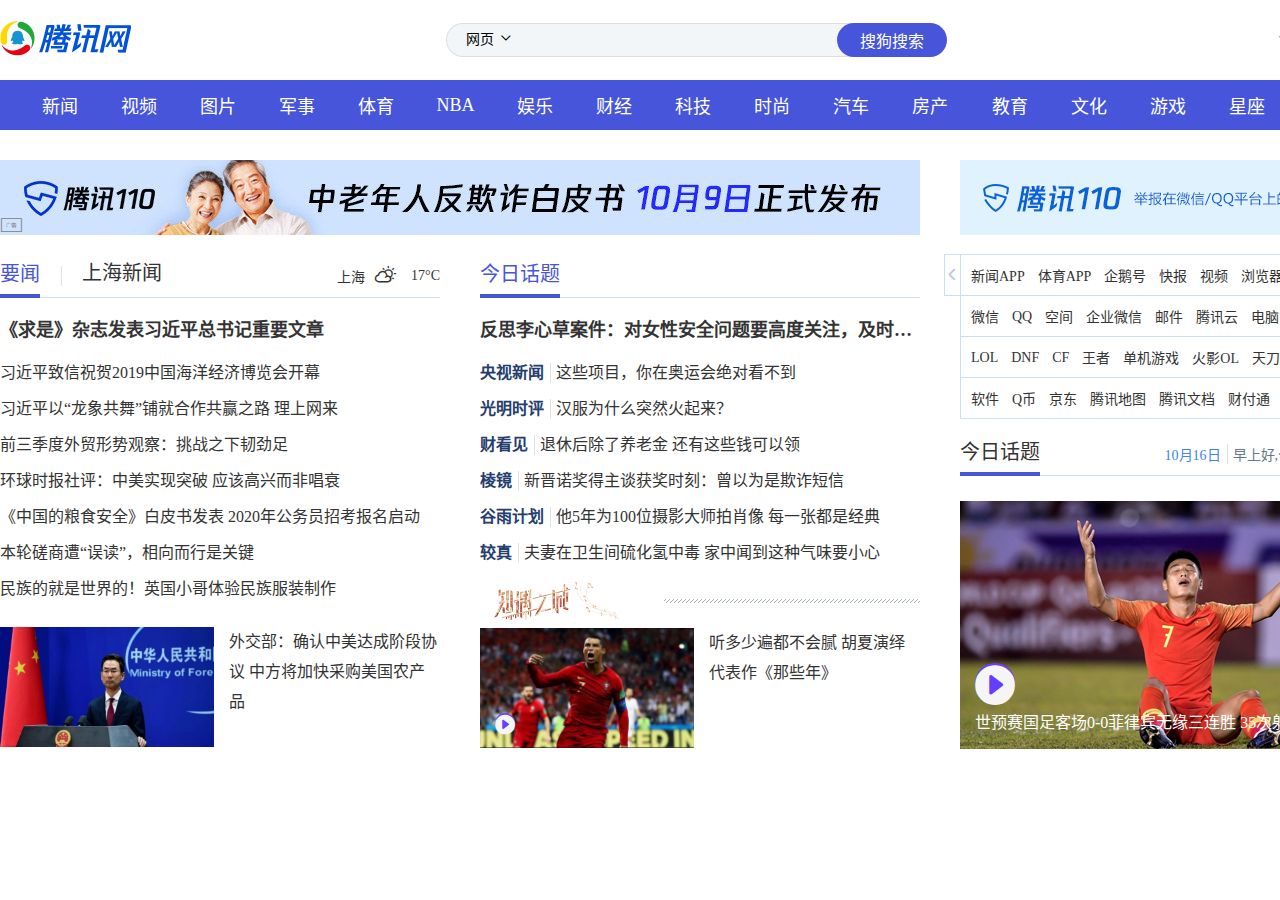
<file: index.html>
<!DOCTYPE html>
<html lang="zh-CN">
<head>
    <meta charset="UTF-8">
    <meta name="viewport" content="width=device-width, initial-scale=1.0">
    <meta http-equiv="X-UA-Compatible" content="ie=edge">
    <title>腾讯首页</title>
    <link rel="stylesheet" href="./style.css">
    <link rel="stylesheet" href="./icon/iconfont.css">
    <link rel="icon" href="./img/icon.jpg">
</head>
<body>
    <div class="top">
        <div class="center">
            <div class="left">
                <img src="./img/qq_logo_2x.png" alt="">
            </div>
            <div class="mid">
                <form class="form" action="">
                    <div class="search">
                        <span class="type">
                            <span>网页</span>
                            <i class="iconfont">&#xe601;</i>
                        </span>
                        <input type="text" class="text">
                        <button class="submit">搜狗搜索</button>
                    </div>
                </form>
            </div>
            <div class="right">
                <div class="login"><a href="">
                    登录
                </a></div>
                <div class="mail">
                    <a href="" class="goMail">
                        <i class="iconfont">&#xebca;</i>
                    </a>
                </div>
                <div class="zone">
                    <a href="" class="goZone">
                        <i class="iconfont">&#xe602;</i>
                    </a>
                </div>
            </div>
        </div>
    </div>

    <div class="nav">
        <div class="center">
            <ul class="list">
                <li class="nav_item"><a href="">新闻</a></li>
                <li class="nav_item"><a href="">视频</a></li>
                <li class="nav_item"><a href="">图片</a></li>
                <li class="nav_item"><a href="">军事</a></li>
                <li class="nav_item"><a href="">体育</a></li>
                <li class="nav_item"><a href="">NBA</a></li>
                <li class="nav_item"><a href="">娱乐</a></li>
                <li class="nav_item"><a href="">财经</a></li>
                <li class="nav_item"><a href="">科技</a></li>
                <li class="nav_item"><a href="">时尚</a></li>
                <li class="nav_item"><a href="">汽车</a></li>
                <li class="nav_item"><a href="">房产</a></li>
                <li class="nav_item"><a href="">教育</a></li>
                <li class="nav_item"><a href="">文化</a></li>
                <li class="nav_item"><a href="">游戏</a></li>
                <li class="nav_item"><a href="">星座</a></li>
                <li class="nav_item"><a href="">更多<i class="iconfont">&#xe601;</i></a></li>
            </ul>
        </div>
    </div>

    <div class="wrap_ad">
        <div class="center">
            <div class="left">
                <span class="iconfont">&#xe639;</span>
                <a href="https://110.qq.com/"><img src="./img/left.jpg" alt=""></a>
            </div>
            <div class="right">
                <div class="picture">
                    <a href="">
                        <img src="./img/rightOne.png" alt="">
                     </a>
                     <div class="dotOne dot"></div>
                </div>
                <div class="picture active">
                    <a href="">
                        <img src="./img/rightTwo.png" alt="">
                    </a>
                    <div class="dotTwo dot"></div>                
                </div>
                <div class="picture ">
                    <a href="">
                        <img src="./img/rightTree.png" alt="">  
                    </a>
                    <div class="dotThree dot"></div>
                </div>
            </div>
        </div>
    </div>

    <div class="wrap_contain">
        <div class="center">
            <div class="left">
                <div class="title">
                    <div class="nav">
                        <div class="nav1 active"><a>要闻</a></div>
                        <span class="I"></span>
                        <div class="nav2"><a>上海新闻</a></div>
                    </div>
                    <div class="weather">
                        <span class="add">上海</span>
                        <i class="iconfont">&#xe6e6;</i>
                        <span class="tem">17°C</span>
                    </div>
                </div>
                <div class="main">
                    <ul class="list">
                        <li class="news newsOne"><a href="">《求是》杂志发表习近平总书记重要文章</a></li>
                        <li class="news"><a href="">习近平致信祝贺2019中国海洋经济博览会开幕</a></li>
                        <li class="news"><a href="">习近平以“龙象共舞”铺就合作共赢之路 理上网来</a></li>
                        <li class="news"><a href="">前三季度外贸形势观察：挑战之下韧劲足</a></li>
                        <li class="news"><a href="">环球时报社评：中美实现突破 应该高兴而非唱衰</a></li>
                        <li class="news"><a href="">《中国的粮食安全》白皮书发表 2020年公务员招考报名启动</a></li>
                        <li class="news"><a href="">本轮磋商遭“误读”，相向而行是关键</a></li>
                        <li class="news"><a href="">民族的就是世界的！英国小哥体验民族服装制作</a></li>
                        <li class="newsHasImg"><a href=""><img src="./img/0.webp" alt=""></a><a class="text" href="">外交部：确认中美达成阶段协议 中方将加快采购美国农产品</a></li>
                    </ul>
                </div>
            </div>
            <div class="mid">
                <div class="title">
                    <div class="nav">
                        <div class="nav1 active"><a>今日话题</a></div>
                    </div>
                </div>
                <div class="main">
                    <div class="list">
                        <ul>
                        <li class="news newsOne"><a href="">反思李心草案件：对女性安全问题要高度关注，及时回应</a></li>
                        <li class="news"><a class="colunm" href="">央视新闻</a><div class="I"></div><a href=""> 这些项目，你在奥运会绝对看不到</a></li>
                        <li class="news"><a class="colunm" href="">光明时评</a><div class="I"></div><a href=""> 汉服为什么突然火起来？</a></li>
                        <li class="news"><a class="colunm" href="">财看见</a><div class="I"></div><a href=""> 退休后除了养老金 还有这些钱可以领</a></li>
                        <li class="news"><a class="colunm" href="">棱镜</a><div class="I"></div><a href=""> 新晋诺奖得主谈获奖时刻：曾以为是欺诈短信</a></li>
                        <li class="news"><a class="colunm" href="">谷雨计划</a><div class="I"></div><a href=""> 他5年为100位摄影大师拍肖像 每一张都是经典</a></li>
                        <li class="news"><a class="colunm" href="">较真</a><div class="I"></div><a href=""> 夫妻在卫生间硫化氢中毒 家中闻到这种气味要小心</a></li>
                        </ul>
                    </div>
                    <div class="foot">
                        <div class="division">
                            <a href=""><img src="./img/分割图.png" alt=""></a>
                        </div>
                        <div class="list"></div>
                            <ul>
                            <li class="newsHasImg">
                                <div class="demo"> <i class="iconfont">&#xe608;</i></div>
                                <a href=""><img width="214px" src="./img/ninja157109948067854.jpg" alt=""></a><a class="text" href="">听多少遍都不会腻 胡夏演绎代表作《那些年》</a></li>
                            </ul>
                        </div>
                    </div>
                </div>
            <div class="right">
                <div class="navBox">
                    <ul>
                        <li>
                            <div class="open">
                                <i class="iconfont">&#xe735;</i>
                            </div>
                            <ul class="navList">
                                <li><a href="">新闻APP</a></li>
                                <li><a href="">体育APP</a></li>
                                <li><a href="">企鹅号</a></li>
                                <li><a href="">快报</a></li>
                                <li><a href="">视频</a></li>
                                <li><a href="">浏览器</a></li>
                                <li><a href="">微视</a></li>
                            </ul>
                            <i class="iconfont">&#xe697;</i>
                        </li>
                        <li>
                            <ul class="navList">
                                <li><a href="">微信</a></li>
                                <li><a href="">QQ</a></li>
                                <li><a href="">空间</a></li>
                                <li><a href="">企业微信</a></li>
                                <li><a href="">邮件</a></li>
                                <li><a href="">腾讯云</a></li>
                                <li><a href="">电脑管家</a></li>
                                <li><a href="">会员</a></li>
                            </ul>
                            <i class="iconfont">&#xe600;</i>
                        </li>
                        <li>
                            <ul class="navList">
                                <li><a href="">LOL</a></li>
                                <li><a href="">DNF</a></li>
                                <li><a href="">CF</a></li>
                                <li><a href="">王者</a></li>
                                <li><a href="">单机游戏</a></li>
                                <li><a href="">火影OL</a></li>
                                <li><a href="">天刀</a></li>
                                <li><a href="">爱玩</a></li>
                                <li><a href="">逆战</a></li>
                            </ul>
                            <i class="iconfont">&#xe618;</i>
                        </li>
                        <li>
                            <ul class="navList">
                                <li><a href="">软件</a></li>
                                <li><a href="">Q币</a></li>
                                <li><a href="">京东</a></li>
                                <li><a href="">腾讯地图</a></li>
                                <li><a href="">腾讯文档</a></li>
                                <li><a href="">财付通</a></li>
                                <li><div class="otherDiv"><a class="other" href="">全部</a></div></li>
                            </ul>
                            <i class="iconfont">&#xe73a;</i>
                        </li>    
                    </ul>
                </div>
                <div>
                    <div class="title">
                        <div class="nav">
                            <div class="nav1 active"><a>今日话题</a></div>
                        </div>
                        <div class="desc">
                            <a class="date" href="">10月16日</a>
                            <div class="I"></div> 
                            <a class="go" href=""><span>早上好,今天有28场比赛</span><i class="iconfont">&#xe638;</i></a>
                            
                        </div>

                    </div>

                    <div class="mainImg">
                        <div class="demo"> <i class="iconfont">&#xe608;</i></div>
                        <a href=""><img src="./img/last.jpg" alt=""></a>
                        <div>世预赛国足客场0-0菲律宾无缘三连胜 35次射门难进球</div>
                    </div>
                        
                </div>
            </div>
        </div>
    </div>

    

</body>
</html>
</file>
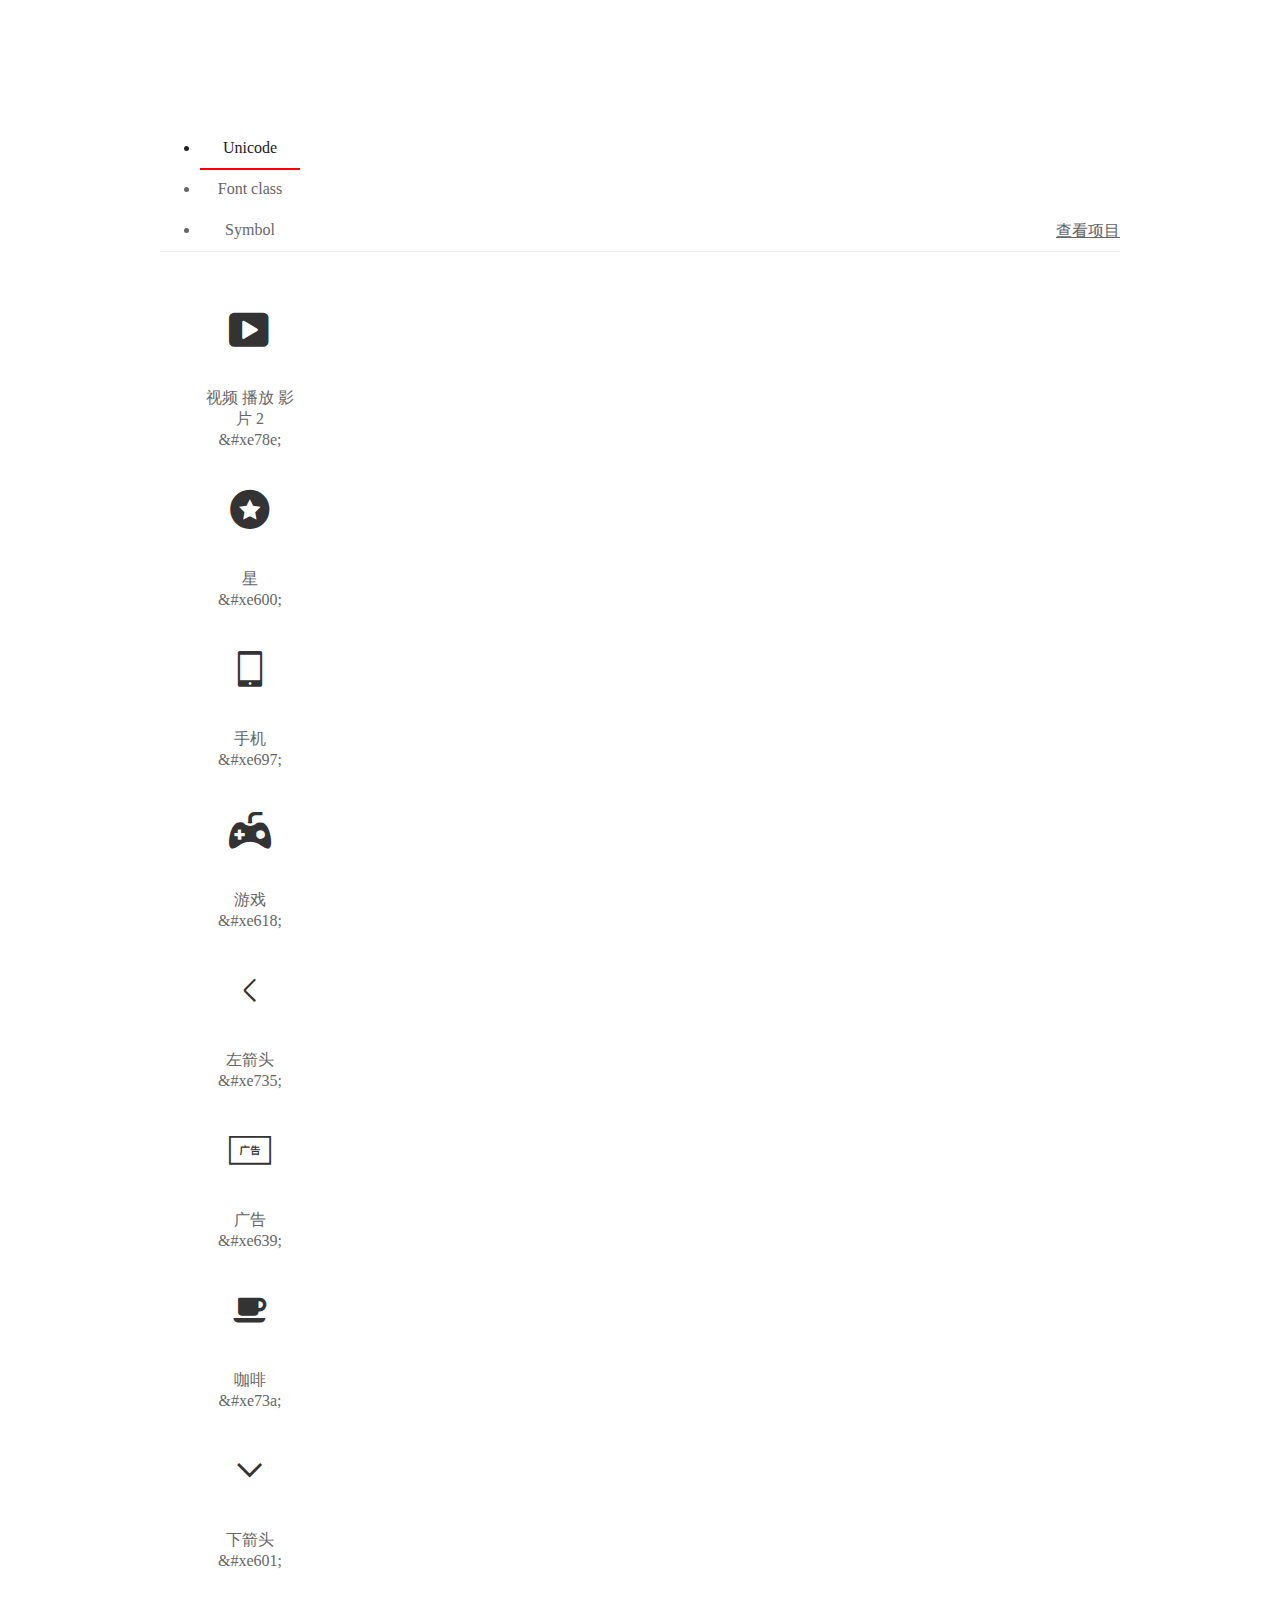
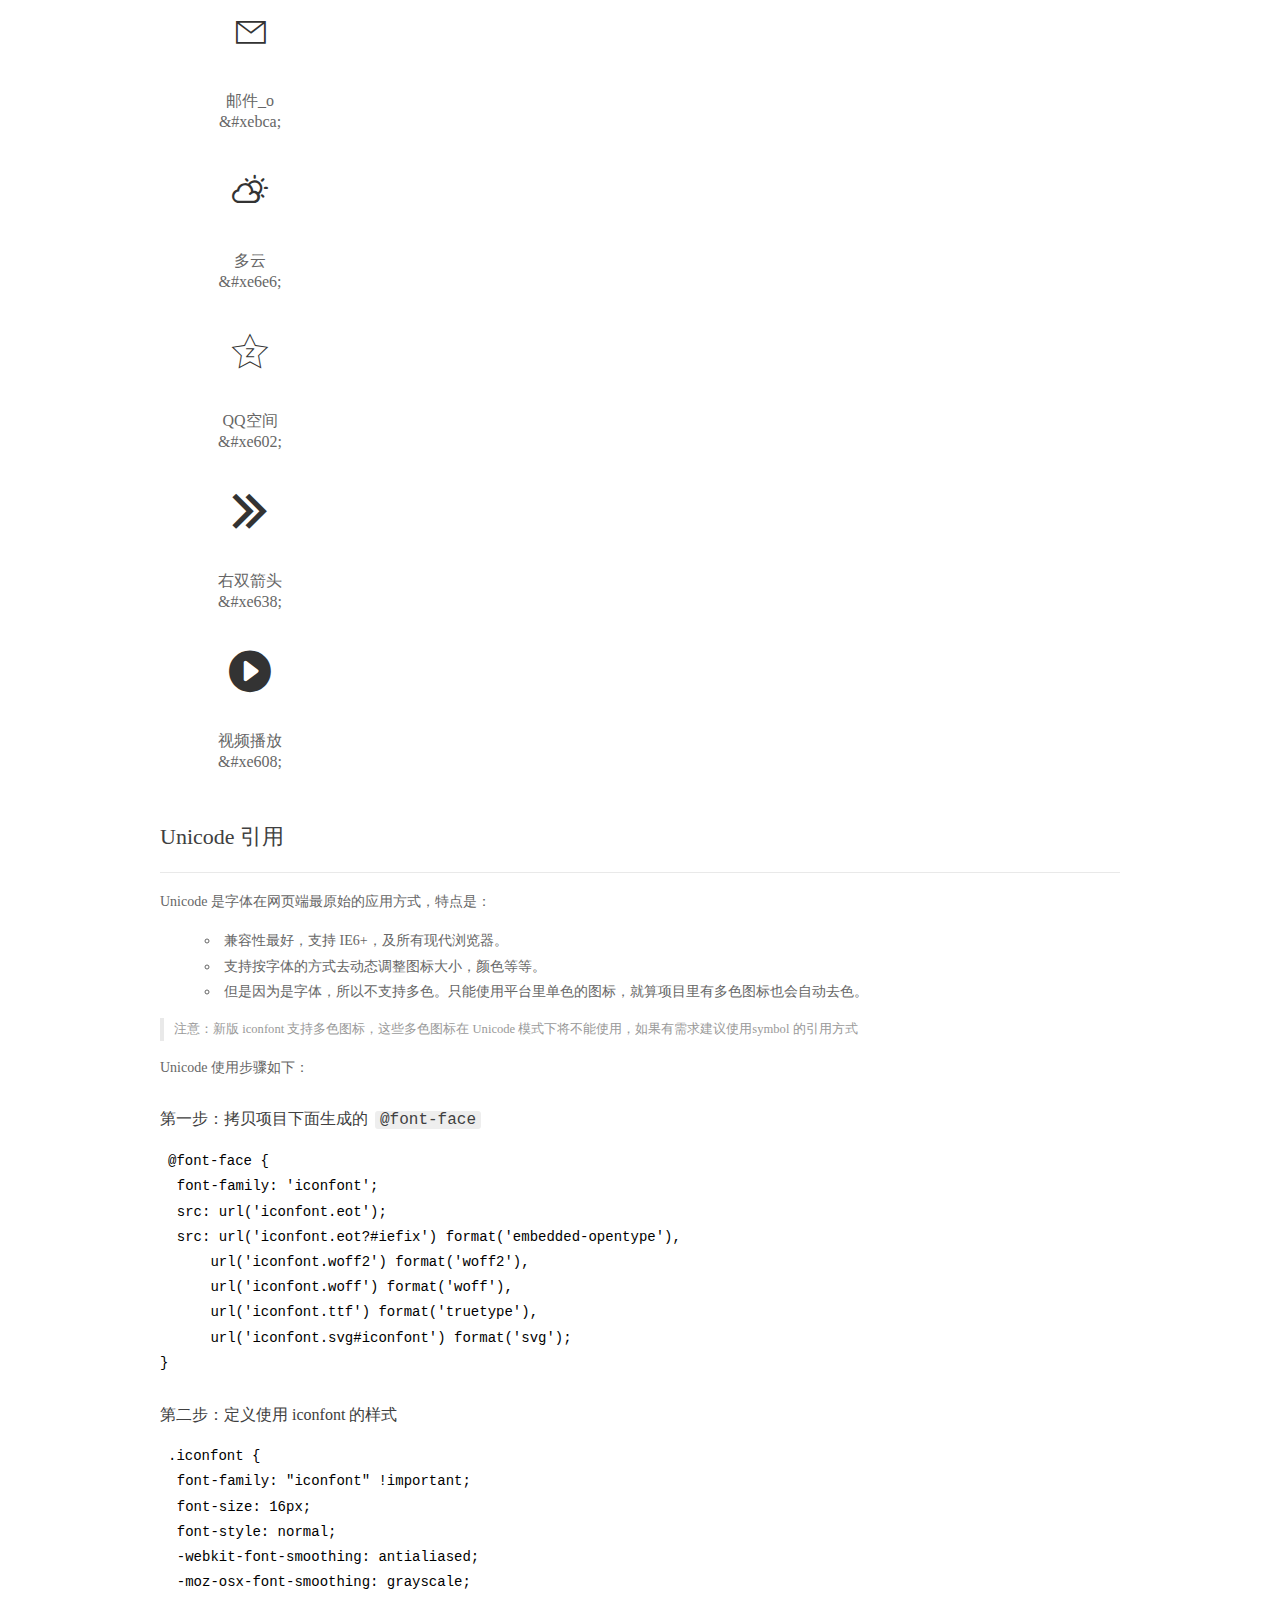
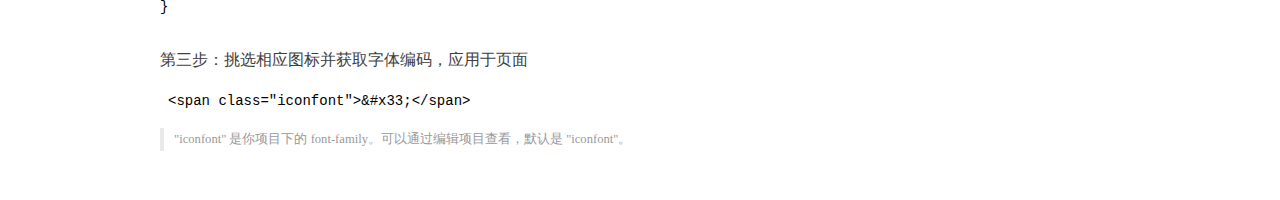
<file: icon/demo_index.html>
<!DOCTYPE html>
<html>
<head>
  <meta charset="utf-8"/>
  <title>IconFont Demo</title>
  <link rel="shortcut icon" href="https://gtms04.alicdn.com/tps/i4/TB1_oz6GVXXXXaFXpXXJDFnIXXX-64-64.ico" type="image/x-icon"/>
  <link rel="stylesheet" href="https://g.alicdn.com/thx/cube/1.3.2/cube.min.css">
  <link rel="stylesheet" href="demo.css">
  <link rel="stylesheet" href="iconfont.css">
  <script src="iconfont.js"></script>
  <!-- jQuery -->
  <script src="https://a1.alicdn.com/oss/uploads/2018/12/26/7bfddb60-08e8-11e9-9b04-53e73bb6408b.js"></script>
  <!-- 代码高亮 -->
  <script src="https://a1.alicdn.com/oss/uploads/2018/12/26/a3f714d0-08e6-11e9-8a15-ebf944d7534c.js"></script>
</head>
<body>
  <div class="main">
    <h1 class="logo"><a href="https://www.iconfont.cn/" title="iconfont 首页" target="_blank">&#xe86b;</a></h1>
    <div class="nav-tabs">
      <ul id="tabs" class="dib-box">
        <li class="dib active"><span>Unicode</span></li>
        <li class="dib"><span>Font class</span></li>
        <li class="dib"><span>Symbol</span></li>
      </ul>
      
      <a href="https://www.iconfont.cn/manage/index?manage_type=myprojects&projectId=1458577" target="_blank" class="nav-more">查看项目</a>
      
    </div>
    <div class="tab-container">
      <div class="content unicode" style="display: block;">
          <ul class="icon_lists dib-box">
          
            <li class="dib">
              <span class="icon iconfont">&#xe78e;</span>
                <div class="name">视频 播放 影片 2</div>
                <div class="code-name">&amp;#xe78e;</div>
              </li>
          
            <li class="dib">
              <span class="icon iconfont">&#xe600;</span>
                <div class="name">星</div>
                <div class="code-name">&amp;#xe600;</div>
              </li>
          
            <li class="dib">
              <span class="icon iconfont">&#xe697;</span>
                <div class="name">手机</div>
                <div class="code-name">&amp;#xe697;</div>
              </li>
          
            <li class="dib">
              <span class="icon iconfont">&#xe618;</span>
                <div class="name">游戏</div>
                <div class="code-name">&amp;#xe618;</div>
              </li>
          
            <li class="dib">
              <span class="icon iconfont">&#xe735;</span>
                <div class="name">左箭头</div>
                <div class="code-name">&amp;#xe735;</div>
              </li>
          
            <li class="dib">
              <span class="icon iconfont">&#xe639;</span>
                <div class="name">广告</div>
                <div class="code-name">&amp;#xe639;</div>
              </li>
          
            <li class="dib">
              <span class="icon iconfont">&#xe73a;</span>
                <div class="name">咖啡</div>
                <div class="code-name">&amp;#xe73a;</div>
              </li>
          
            <li class="dib">
              <span class="icon iconfont">&#xe601;</span>
                <div class="name">下箭头</div>
                <div class="code-name">&amp;#xe601;</div>
              </li>
          
            <li class="dib">
              <span class="icon iconfont">&#xebca;</span>
                <div class="name">邮件_o</div>
                <div class="code-name">&amp;#xebca;</div>
              </li>
          
            <li class="dib">
              <span class="icon iconfont">&#xe6e6;</span>
                <div class="name">多云</div>
                <div class="code-name">&amp;#xe6e6;</div>
              </li>
          
            <li class="dib">
              <span class="icon iconfont">&#xe602;</span>
                <div class="name">QQ空间</div>
                <div class="code-name">&amp;#xe602;</div>
              </li>
          
            <li class="dib">
              <span class="icon iconfont">&#xe638;</span>
                <div class="name">右双箭头</div>
                <div class="code-name">&amp;#xe638;</div>
              </li>
          
            <li class="dib">
              <span class="icon iconfont">&#xe608;</span>
                <div class="name">视频播放</div>
                <div class="code-name">&amp;#xe608;</div>
              </li>
          
          </ul>
          <div class="article markdown">
          <h2 id="unicode-">Unicode 引用</h2>
          <hr>

          <p>Unicode 是字体在网页端最原始的应用方式，特点是：</p>
          <ul>
            <li>兼容性最好，支持 IE6+，及所有现代浏览器。</li>
            <li>支持按字体的方式去动态调整图标大小，颜色等等。</li>
            <li>但是因为是字体，所以不支持多色。只能使用平台里单色的图标，就算项目里有多色图标也会自动去色。</li>
          </ul>
          <blockquote>
            <p>注意：新版 iconfont 支持多色图标，这些多色图标在 Unicode 模式下将不能使用，如果有需求建议使用symbol 的引用方式</p>
          </blockquote>
          <p>Unicode 使用步骤如下：</p>
          <h3 id="-font-face">第一步：拷贝项目下面生成的 <code>@font-face</code></h3>
<pre><code class="language-css"
>@font-face {
  font-family: 'iconfont';
  src: url('iconfont.eot');
  src: url('iconfont.eot?#iefix') format('embedded-opentype'),
      url('iconfont.woff2') format('woff2'),
      url('iconfont.woff') format('woff'),
      url('iconfont.ttf') format('truetype'),
      url('iconfont.svg#iconfont') format('svg');
}
</code></pre>
          <h3 id="-iconfont-">第二步：定义使用 iconfont 的样式</h3>
<pre><code class="language-css"
>.iconfont {
  font-family: "iconfont" !important;
  font-size: 16px;
  font-style: normal;
  -webkit-font-smoothing: antialiased;
  -moz-osx-font-smoothing: grayscale;
}
</code></pre>
          <h3 id="-">第三步：挑选相应图标并获取字体编码，应用于页面</h3>
<pre>
<code class="language-html"
>&lt;span class="iconfont"&gt;&amp;#x33;&lt;/span&gt;
</code></pre>
          <blockquote>
            <p>"iconfont" 是你项目下的 font-family。可以通过编辑项目查看，默认是 "iconfont"。</p>
          </blockquote>
          </div>
      </div>
      <div class="content font-class">
        <ul class="icon_lists dib-box">
          
          <li class="dib">
            <span class="icon iconfont icon-shipinbofangyingpian2"></span>
            <div class="name">
              视频 播放 影片 2
            </div>
            <div class="code-name">.icon-shipinbofangyingpian2
            </div>
          </li>
          
          <li class="dib">
            <span class="icon iconfont icon-1"></span>
            <div class="name">
              星
            </div>
            <div class="code-name">.icon-1
            </div>
          </li>
          
          <li class="dib">
            <span class="icon iconfont icon-shouji"></span>
            <div class="name">
              手机
            </div>
            <div class="code-name">.icon-shouji
            </div>
          </li>
          
          <li class="dib">
            <span class="icon iconfont icon-youxi"></span>
            <div class="name">
              游戏
            </div>
            <div class="code-name">.icon-youxi
            </div>
          </li>
          
          <li class="dib">
            <span class="icon iconfont icon-zuojiantou"></span>
            <div class="name">
              左箭头
            </div>
            <div class="code-name">.icon-zuojiantou
            </div>
          </li>
          
          <li class="dib">
            <span class="icon iconfont icon-guanggao"></span>
            <div class="name">
              广告
            </div>
            <div class="code-name">.icon-guanggao
            </div>
          </li>
          
          <li class="dib">
            <span class="icon iconfont icon-kafei"></span>
            <div class="name">
              咖啡
            </div>
            <div class="code-name">.icon-kafei
            </div>
          </li>
          
          <li class="dib">
            <span class="icon iconfont icon-arrow-left"></span>
            <div class="name">
              下箭头
            </div>
            <div class="code-name">.icon-arrow-left
            </div>
          </li>
          
          <li class="dib">
            <span class="icon iconfont icon-youjian_o"></span>
            <div class="name">
              邮件_o
            </div>
            <div class="code-name">.icon-youjian_o
            </div>
          </li>
          
          <li class="dib">
            <span class="icon iconfont icon-weather-2"></span>
            <div class="name">
              多云
            </div>
            <div class="code-name">.icon-weather-2
            </div>
          </li>
          
          <li class="dib">
            <span class="icon iconfont icon-QQkongjian"></span>
            <div class="name">
              QQ空间
            </div>
            <div class="code-name">.icon-QQkongjian
            </div>
          </li>
          
          <li class="dib">
            <span class="icon iconfont icon-youshuangjiantou"></span>
            <div class="name">
              右双箭头
            </div>
            <div class="code-name">.icon-youshuangjiantou
            </div>
          </li>
          
          <li class="dib">
            <span class="icon iconfont icon-shipinbofang"></span>
            <div class="name">
              视频播放
            </div>
            <div class="code-name">.icon-shipinbofang
            </div>
          </li>
          
        </ul>
        <div class="article markdown">
        <h2 id="font-class-">font-class 引用</h2>
        <hr>

        <p>font-class 是 Unicode 使用方式的一种变种，主要是解决 Unicode 书写不直观，语意不明确的问题。</p>
        <p>与 Unicode 使用方式相比，具有如下特点：</p>
        <ul>
          <li>兼容性良好，支持 IE8+，及所有现代浏览器。</li>
          <li>相比于 Unicode 语意明确，书写更直观。可以很容易分辨这个 icon 是什么。</li>
          <li>因为使用 class 来定义图标，所以当要替换图标时，只需要修改 class 里面的 Unicode 引用。</li>
          <li>不过因为本质上还是使用的字体，所以多色图标还是不支持的。</li>
        </ul>
        <p>使用步骤如下：</p>
        <h3 id="-fontclass-">第一步：引入项目下面生成的 fontclass 代码：</h3>
<pre><code class="language-html">&lt;link rel="stylesheet" href="./iconfont.css"&gt;
</code></pre>
        <h3 id="-">第二步：挑选相应图标并获取类名，应用于页面：</h3>
<pre><code class="language-html">&lt;span class="iconfont icon-xxx"&gt;&lt;/span&gt;
</code></pre>
        <blockquote>
          <p>"
            iconfont" 是你项目下的 font-family。可以通过编辑项目查看，默认是 "iconfont"。</p>
        </blockquote>
      </div>
      </div>
      <div class="content symbol">
          <ul class="icon_lists dib-box">
          
            <li class="dib">
                <svg class="icon svg-icon" aria-hidden="true">
                  <use xlink:href="#icon-shipinbofangyingpian2"></use>
                </svg>
                <div class="name">视频 播放 影片 2</div>
                <div class="code-name">#icon-shipinbofangyingpian2</div>
            </li>
          
            <li class="dib">
                <svg class="icon svg-icon" aria-hidden="true">
                  <use xlink:href="#icon-1"></use>
                </svg>
                <div class="name">星</div>
                <div class="code-name">#icon-1</div>
            </li>
          
            <li class="dib">
                <svg class="icon svg-icon" aria-hidden="true">
                  <use xlink:href="#icon-shouji"></use>
                </svg>
                <div class="name">手机</div>
                <div class="code-name">#icon-shouji</div>
            </li>
          
            <li class="dib">
                <svg class="icon svg-icon" aria-hidden="true">
                  <use xlink:href="#icon-youxi"></use>
                </svg>
                <div class="name">游戏</div>
                <div class="code-name">#icon-youxi</div>
            </li>
          
            <li class="dib">
                <svg class="icon svg-icon" aria-hidden="true">
                  <use xlink:href="#icon-zuojiantou"></use>
                </svg>
                <div class="name">左箭头</div>
                <div class="code-name">#icon-zuojiantou</div>
            </li>
          
            <li class="dib">
                <svg class="icon svg-icon" aria-hidden="true">
                  <use xlink:href="#icon-guanggao"></use>
                </svg>
                <div class="name">广告</div>
                <div class="code-name">#icon-guanggao</div>
            </li>
          
            <li class="dib">
                <svg class="icon svg-icon" aria-hidden="true">
                  <use xlink:href="#icon-kafei"></use>
                </svg>
                <div class="name">咖啡</div>
                <div class="code-name">#icon-kafei</div>
            </li>
          
            <li class="dib">
                <svg class="icon svg-icon" aria-hidden="true">
                  <use xlink:href="#icon-arrow-left"></use>
                </svg>
                <div class="name">下箭头</div>
                <div class="code-name">#icon-arrow-left</div>
            </li>
          
            <li class="dib">
                <svg class="icon svg-icon" aria-hidden="true">
                  <use xlink:href="#icon-youjian_o"></use>
                </svg>
                <div class="name">邮件_o</div>
                <div class="code-name">#icon-youjian_o</div>
            </li>
          
            <li class="dib">
                <svg class="icon svg-icon" aria-hidden="true">
                  <use xlink:href="#icon-weather-2"></use>
                </svg>
                <div class="name">多云</div>
                <div class="code-name">#icon-weather-2</div>
            </li>
          
            <li class="dib">
                <svg class="icon svg-icon" aria-hidden="true">
                  <use xlink:href="#icon-QQkongjian"></use>
                </svg>
                <div class="name">QQ空间</div>
                <div class="code-name">#icon-QQkongjian</div>
            </li>
          
            <li class="dib">
                <svg class="icon svg-icon" aria-hidden="true">
                  <use xlink:href="#icon-youshuangjiantou"></use>
                </svg>
                <div class="name">右双箭头</div>
                <div class="code-name">#icon-youshuangjiantou</div>
            </li>
          
            <li class="dib">
                <svg class="icon svg-icon" aria-hidden="true">
                  <use xlink:href="#icon-shipinbofang"></use>
                </svg>
                <div class="name">视频播放</div>
                <div class="code-name">#icon-shipinbofang</div>
            </li>
          
          </ul>
          <div class="article markdown">
          <h2 id="symbol-">Symbol 引用</h2>
          <hr>

          <p>这是一种全新的使用方式，应该说这才是未来的主流，也是平台目前推荐的用法。相关介绍可以参考这篇<a href="">文章</a>
            这种用法其实是做了一个 SVG 的集合，与另外两种相比具有如下特点：</p>
          <ul>
            <li>支持多色图标了，不再受单色限制。</li>
            <li>通过一些技巧，支持像字体那样，通过 <code>font-size</code>, <code>color</code> 来调整样式。</li>
            <li>兼容性较差，支持 IE9+，及现代浏览器。</li>
            <li>浏览器渲染 SVG 的性能一般，还不如 png。</li>
          </ul>
          <p>使用步骤如下：</p>
          <h3 id="-symbol-">第一步：引入项目下面生成的 symbol 代码：</h3>
<pre><code class="language-html">&lt;script src="./iconfont.js"&gt;&lt;/script&gt;
</code></pre>
          <h3 id="-css-">第二步：加入通用 CSS 代码（引入一次就行）：</h3>
<pre><code class="language-html">&lt;style&gt;
.icon {
  width: 1em;
  height: 1em;
  vertical-align: -0.15em;
  fill: currentColor;
  overflow: hidden;
}
&lt;/style&gt;
</code></pre>
          <h3 id="-">第三步：挑选相应图标并获取类名，应用于页面：</h3>
<pre><code class="language-html">&lt;svg class="icon" aria-hidden="true"&gt;
  &lt;use xlink:href="#icon-xxx"&gt;&lt;/use&gt;
&lt;/svg&gt;
</code></pre>
          </div>
      </div>

    </div>
  </div>
  <script>
  $(document).ready(function () {
      $('.tab-container .content:first').show()

      $('#tabs li').click(function (e) {
        var tabContent = $('.tab-container .content')
        var index = $(this).index()

        if ($(this).hasClass('active')) {
          return
        } else {
          $('#tabs li').removeClass('active')
          $(this).addClass('active')

          tabContent.hide().eq(index).fadeIn()
        }
      })
    })
  </script>
</body>
</html>
</file>
<file: style.css>
*{
    padding: 0;
    margin: 0;
    text-decoration: none;
    list-style: none;
}
body,html{
    min-width: 1400px;
}
.top .center .left img{
    width: 131px;
}

.top .center{
    width: 1400px;
    height: 80px;
    margin: 0 auto;
    display: flex;
    justify-content: space-between;
    align-items: center;
    min-width: 1400px;
}
.top .center .mid .form .search{
    background-color: #f3f6f8;
    border: 1px solid #dfdfdf;
    border-radius: 20px;
    border-right: none;
}
.top .center .mid .form .search .type{
    font-size: 14px;
    padding-left: 19px;
}
.top .center .mid .form .search .text{
    background-color: #f3f6f8;
    border: none;
    width: 300px;
    height: 24px;
    padding: 4px 10px;
    line-height: 24px;
    outline: none;
}

.top .center .mid .form .search .submit{
    shape-outside: none;
    padding: 0 23px;
    font-size: 16px;
    background-color: #4755da;
    border-radius: 20px;
    height: 34px;
    position: relative;
    top: -1px;
    color: white;
    border: none;
    float: right;
}

.top .center .right{
    display: flex;
    flex-direction: row-reverse;
    align-items: center;

}
.top .center .right .login{
    width: 35px;
    height: 35px;
    line-height: 35px;
    font-size: 14px;
    border: 1px solid #ededed;
    text-align: center;
    background-color: #f5f5f5;
}
.top .center .right .login a{
    color: #60a5e4;
}
.top .center .right .iconfont{
    color: #4755da;
    font-size: 28px;
}
.top .center .right .iconfont:hover{
    color: #fc830a;
}
.top .center .right>div{
    margin-left: 15px;
}

.nav .center{
    height: 50px;
    width: 1400px;
    margin: 0 auto;
    background-color: #4755da;
}
.nav .center .list{
    margin-left: 20px;
    display: flex;
    justify-content: space-around;
    align-items: center;
}
.nav .center .list .nav_item{
    height: 50px;
    display: flex;
    justify-content: space-around;
    align-items: center;
}
.nav .center .list .nav_item .iconfont{
    color: white;
}
.nav .center .list .nav_item a{
    display: flex;
    justify-content: center;
    align-items: center;
    width: 46px;
    height: 34px;
    color: white;
    font-size: 18px;
}
.nav .center .list .nav_item:last-of-type a{
    width: 80px;
    height: 50px;
}
.nav .center .list .nav_item:last-of-type:hover a{
    color: white;
    background: none;
}
.nav .center .list .nav_item a:hover{
    color: #34369c;
    background-color: #ccdfee;
}

.wrap_ad{
    margin: 30px 0 15px 0;
}
.wrap_ad .center{
    margin: 0 auto;
    width: 1400px;
    display: flex;
    justify-content: space-between;
}
.wrap_ad .center .left{
    position: relative;
}
.wrap_ad .center .left .iconfont{
    position: absolute;
    left: 1px;
    bottom: 2px;
    color: grey;
    font-size: 1.3em;
}
.wrap_ad .center .right{
    width: 440px;
    position: relative;
}
.wrap_ad .center .right .picture{
    position: absolute;
    top: 0;
}
.wrap_ad .center .right .dotOne{
    width: 5px;
    height: 5px;
    background-color: #c4c9d7;
    position: absolute;
    right: 110px;
    top: 5px;
    z-index: 2;
    border-radius: 100%;
}
.wrap_ad .center .right .dotTwo{
    width: 5px;
    height: 5px;
    background-color: #c4c9d7;
    position: absolute;
    right: 100px;
    top: 5px;
    z-index: 2;
    border-radius: 100%;
}
.wrap_ad .center .right .dotThree{
    width: 5px;
    height: 5px;
    background-color: #c4c9d7;
    position: absolute;
    right: 90px;
    top: 5px;
    border-radius: 100%;
    z-index: 2;
}
.wrap_ad .center .right .active{
    z-index: 1;
}
.wrap_ad .center .right .active .dot{
    background-color: #7484be;
}
.wrap_contain li a{
    color: #333333;
}
.wrap_contain{
    color: #333333;
}
.wrap_contain a{
    color: #333;
}
.wrap_contain a:hover{
    color: #4755da;
}
.wrap_contain .center{
    width: 1400px;
    margin: 0 auto;
    display: flex;
}
.wrap_contain li{
    white-space:nowrap;
    overflow: hidden;
    text-overflow: ellipsis;
}
.wrap_contain .center .left{
    width: 440px;
}

.wrap_contain .center .left .title{
    border-bottom: 1px solid #ccddf4;
    height: 43px;
    display: flex;
    justify-content: space-between;
}
.wrap_contain .center .left .title .nav{
    display: flex;
    align-items: center;
    line-height: 43px;
    font-size: 20px;
}
.wrap_contain .center .left .title .nav div{
    padding-bottom: 4px;
}
.wrap_contain .center .left .title .nav .I{
    margin: 0 20px 0 21px;
    border-left: 1px solid #e1e1e1;
    height: 20px;
}
.wrap_contain .center .title .weather{
    height: 43px;
    font-size: 14px;
    display: flex;
    align-items: center;
    padding-bottom: 4px;
}
.wrap_contain .center .title .weather .iconfont{
    font-size: 25px;
    margin: 0 13px 0 8px;
}
.wrap_contain .center .left .title .nav .active{
    padding-bottom: 0;
    border-bottom: 4px solid #4755da;
    height: 40px;
    line-height: 40px;
}
.wrap_contain .center .left .title .nav .active a{
    color: #4755da;
}


.wrap_contain .main .list .news{
    line-height: 36px;
    font-size: 16px;
    display: flex;
    align-items: flex-start;
}
.wrap_contain .center .list .news a{
    overflow: hidden;
    text-overflow: ellipsis;
}
.wrap_contain .main .newsHasImg img{
    width: 214px;
    height: 120px;
    flex-grow: 0;
    flex-shrink:0;
}
.wrap_contain .main .list .newsOne{
    padding: 14px 0 7px 0;
    height: 36px;
    word-wrap: break-word;
    word-break: normal;
}
.wrap_contain .main .list .newsOne{
    font-size: 18px;
    font-weight: bold;
    line-height: 36px;
    color: #333;
}
.wrap_contain .main  .newsHasImg{
    display: flex;
    white-space: normal;
    padding: 20px 0;
    flex-grow: 0;
}
.wrap_contain .main  .newsHasImg .text{
    margin-left: 15px;
    line-height: 30px;
}

.wrap_contain .center .mid{
    margin-left: 40px;
    width: 440px;
}

.wrap_contain .center .mid .title{
    border-bottom: 1px solid #ccddf4;
    height: 43px;
    display: flex;
    justify-content: space-between;
}
.wrap_contain .center .mid .title .nav{
    display: flex;
    align-items: center;
    line-height: 43px;
    font-size: 20px;
}
.wrap_contain .center .mid .title .nav div{
    padding-bottom: 4px;
}
.wrap_contain .center .mid .title .nav .active{
    padding-bottom: 0;
    border-bottom: 4px solid #4755da;
    height: 40px;
    line-height: 40px;
}
.wrap_contain .center .mid .title .nav .active a{
    color: #4755da;
}
.wrap_contain .center .list .colunm{
    color: rgb(37, 62, 109);
    font-weight: 700;
}
.wrap_contain .center .list .colunm:hover{
    color: #5745fe;
}
.wrap_contain .center .list .I{
    border-left: 1px solid #e1e1e1;
    height: 20px;
    margin: 0 5px 0 6px;
    align-self: center;
}
.wrap_contain .center .main .foot{
    margin-top: 6px;
}
.wrap_contain .center .main .division{
    width: 440px;
    height: 36px;
    position: relative;
    background: url(./img/分割线.png) left 22px no-repeat;
}
.wrap_contain .center .main .division img{
    position: absolute;
    left: 0;
    top: 0;
    width:183.5px;
}
.wrap_contain .center .mid .main .newsHasImg{
    padding-top: 15px;
}



.wrap_contain .center .right{
    width: 440px;
    margin-left: 40px;
}

.wrap_contain .center .right .navBox{
    border-top: 1px solid #cae0f3;
    border-left: 1px solid #cae0f3;
    border-right: 1px solid #cae0f3;
    position: relative;
}
.wrap_contain .center .right .navBox>ul>li{
    display: flex;
    align-items: baseline;
    justify-content: space-between;
    border-bottom: 1px solid #cae0f3;
}

.wrap_contain .center .right .navBox .navList{
    padding-left: 10px;
    height: 40px;
    display: flex;       
    align-items: center;

}
.wrap_contain .center .right .navBox .navList li a{
    margin-right: 13px;
    font-size: 14px;
}
.wrap_contain .center .right .navBox .navList li:last-of-type a{
    margin-right: 0;
}
.wrap_contain .center .right .navBox .open{
    position: absolute;
    border-top: 1px solid #cae0f3;
    border-left: 1px solid #cae0f3;
    border-bottom: 1px solid #cae0f3;
    width: 15px;
    height: 40px;
    left: -17px;
    top: -1px;
    line-height: 40px;
    color: #4755da;
    font-weight: 900;
    cursor: pointer;
}
.wrap_contain .center .right .navBox .open .iconfont{
    position: relative;
    right: 3px;
}
.wrap_contain .center .right .navBox:hover .open{
    background-color: #4755da;
    color: white;
}
.wrap_contain .center .right .navBox .iconfont{
    margin-right: 15px;
    font-size: 20px;
    color: #bac6ed;
}

.wrap_contain .center .right .title{
    border-bottom: 1px solid #ccddf4;
    height: 43px;
    display: flex;
    justify-content: space-between;
}
.wrap_contain .center .right .title .nav{
    display: flex;
    align-items: center;
    line-height: 43px;
    font-size: 20px;
}
.wrap_contain .center .right .title .nav div{
    padding-bottom: 4px;
}
.wrap_contain .center .right .title .nav .active{
    padding-bottom: 0;
    border-bottom: 4px solid #4755da;
    height: 40px;
    line-height: 40px;
}
.wrap_contain .center .right .title .desc{
    display: flex;
    align-items: center;
    font-size: 14px;
}
.wrap_contain .center .right .title .desc .iconfont{
    font-weight: normal;
    color: #7f97ee;
    font-size: 14px;
    margin-left: 10px;
}
.wrap_contain .center .right .title .I{
    border-left: 1px solid #e1e1e1;
    height: 20px;
    margin: 0 5px 0 6px;
    align-self: center;
}
.wrap_contain .center .right .title{
    margin-top: 13px;
    margin-bottom: 25px;
} 
.wrap_contain .center .right .title .desc .date{
    color: #3d82f8;
}
.wrap_contain .center .right .title .desc .go{
    color: #64788c;
}

.wrap_contain .center .right .mainImg{
    position: relative;
    margin-bottom: 20px;
}
.wrap_contain .center .right .mainImg div{
    position: absolute;
    font-size: 16px;
    left: 15px;
    bottom: 20px;
    color: white;
}

.wrap_contain .center .right .main li{
    height: 36px;
    line-height: 36px;
}
.wrap_contain .center .right .navBox .navList .other{
    padding: 0px 10px;
    color: white;
}
.wrap_contain .center .right .navBox .navList .otherDiv{
    background-color: #b9c5ed;
    border-radius: 100px;
    line-height: 20px;
    height: 20px;
    padding-bottom: 3px;
    position: relative;
    top: 1px;
}
.wrap_contain .center .right .navBox .navList .otherDiv:hover .other{
    color: #4755da;
}

.demo{
    background-color: #653eff;
    width: 20px;
    height: 20px;
    border-radius: 100px;
    position: absolute;

}
.demo .iconfont{
    color: whitesmoke;
    position: relative;
    font-size: 20px;
}
.wrap_contain .center .foot .newsHasImg{
    position: relative;
}
.wrap_contain .center .foot .newsHasImg .demo{
    left: 15px;
    top: 100px;
}

.wrap_contain .center .right .mainImg{
    position: relative;
}
.wrap_contain .center .right .mainImg .demo{
    width: 40px;
    height: 40px;
    left: 15px;
    bottom: 50px;
}
.wrap_contain .center .right .mainImg .demo .iconfont{
    font-size: 40px;
}
</file>
<file: icon/iconfont.css>
@font-face {font-family: "iconfont";
  src: url('iconfont.eot?t=1571197450405'); /* IE9 */
  src: url('iconfont.eot?t=1571197450405#iefix') format('embedded-opentype'), /* IE6-IE8 */
  url('[data-uri]') format('woff2'),
  url('iconfont.woff?t=1571197450405') format('woff'),
  url('iconfont.ttf?t=1571197450405') format('truetype'), /* chrome, firefox, opera, Safari, Android, iOS 4.2+ */
  url('iconfont.svg?t=1571197450405#iconfont') format('svg'); /* iOS 4.1- */
}

.iconfont {
  font-family: "iconfont" !important;
  font-size: 16px;
  font-style: normal;
  -webkit-font-smoothing: antialiased;
  -moz-osx-font-smoothing: grayscale;
}

.icon-shipinbofangyingpian2:before {
  content: "\e78e";
}

.icon-1:before {
  content: "\e600";
}

.icon-shouji:before {
  content: "\e697";
}

.icon-youxi:before {
  content: "\e618";
}

.icon-zuojiantou:before {
  content: "\e735";
}

.icon-guanggao:before {
  content: "\e639";
}

.icon-kafei:before {
  content: "\e73a";
}

.icon-arrow-left:before {
  content: "\e601";
}

.icon-youjian_o:before {
  content: "\ebca";
}

.icon-weather-2:before {
  content: "\e6e6";
}

.icon-QQkongjian:before {
  content: "\e602";
}

.icon-youshuangjiantou:before {
  content: "\e638";
}

.icon-shipinbofang:before {
  content: "\e608";
}
</file>
<file: icon/demo.css>
/* Logo 字体 */
@font-face {
  font-family: "iconfont logo";
  src: url('https://at.alicdn.com/t/font_985780_km7mi63cihi.eot?t=1545807318834');
  src: url('https://at.alicdn.com/t/font_985780_km7mi63cihi.eot?t=1545807318834#iefix') format('embedded-opentype'),
    url('https://at.alicdn.com/t/font_985780_km7mi63cihi.woff?t=1545807318834') format('woff'),
    url('https://at.alicdn.com/t/font_985780_km7mi63cihi.ttf?t=1545807318834') format('truetype'),
    url('https://at.alicdn.com/t/font_985780_km7mi63cihi.svg?t=1545807318834#iconfont') format('svg');
}

.logo {
  font-family: "iconfont logo";
  font-size: 160px;
  font-style: normal;
  -webkit-font-smoothing: antialiased;
  -moz-osx-font-smoothing: grayscale;
}

/* tabs */
.nav-tabs {
  position: relative;
}

.nav-tabs .nav-more {
  position: absolute;
  right: 0;
  bottom: 0;
  height: 42px;
  line-height: 42px;
  color: #666;
}

#tabs {
  border-bottom: 1px solid #eee;
}

#tabs li {
  cursor: pointer;
  width: 100px;
  height: 40px;
  line-height: 40px;
  text-align: center;
  font-size: 16px;
  border-bottom: 2px solid transparent;
  position: relative;
  z-index: 1;
  margin-bottom: -1px;
  color: #666;
}


#tabs .active {
  border-bottom-color: #f00;
  color: #222;
}

.tab-container .content {
  display: none;
}

/* 页面布局 */
.main {
  padding: 30px 100px;
  width: 960px;
  margin: 0 auto;
}

.main .logo {
  color: #333;
  text-align: left;
  margin-bottom: 30px;
  line-height: 1;
  height: 110px;
  margin-top: -50px;
  overflow: hidden;
  *zoom: 1;
}

.main .logo a {
  font-size: 160px;
  color: #333;
}

.helps {
  margin-top: 40px;
}

.helps pre {
  padding: 20px;
  margin: 10px 0;
  border: solid 1px #e7e1cd;
  background-color: #fffdef;
  overflow: auto;
}

.icon_lists {
  width: 100% !important;
  overflow: hidden;
  *zoom: 1;
}

.icon_lists li {
  width: 100px;
  margin-bottom: 10px;
  margin-right: 20px;
  text-align: center;
  list-style: none !important;
  cursor: default;
}

.icon_lists li .code-name {
  line-height: 1.2;
}

.icon_lists .icon {
  display: block;
  height: 100px;
  line-height: 100px;
  font-size: 42px;
  margin: 10px auto;
  color: #333;
  -webkit-transition: font-size 0.25s linear, width 0.25s linear;
  -moz-transition: font-size 0.25s linear, width 0.25s linear;
  transition: font-size 0.25s linear, width 0.25s linear;
}

.icon_lists .icon:hover {
  font-size: 100px;
}

.icon_lists .svg-icon {
  /* 通过设置 font-size 来改变图标大小 */
  width: 1em;
  /* 图标和文字相邻时，垂直对齐 */
  vertical-align: -0.15em;
  /* 通过设置 color 来改变 SVG 的颜色/fill */
  fill: currentColor;
  /* path 和 stroke 溢出 viewBox 部分在 IE 下会显示
      normalize.css 中也包含这行 */
  overflow: hidden;
}

.icon_lists li .name,
.icon_lists li .code-name {
  color: #666;
}

/* markdown 样式 */
.markdown {
  color: #666;
  font-size: 14px;
  line-height: 1.8;
}

.highlight {
  line-height: 1.5;
}

.markdown img {
  vertical-align: middle;
  max-width: 100%;
}

.markdown h1 {
  color: #404040;
  font-weight: 500;
  line-height: 40px;
  margin-bottom: 24px;
}

.markdown h2,
.markdown h3,
.markdown h4,
.markdown h5,
.markdown h6 {
  color: #404040;
  margin: 1.6em 0 0.6em 0;
  font-weight: 500;
  clear: both;
}

.markdown h1 {
  font-size: 28px;
}

.markdown h2 {
  font-size: 22px;
}

.markdown h3 {
  font-size: 16px;
}

.markdown h4 {
  font-size: 14px;
}

.markdown h5 {
  font-size: 12px;
}

.markdown h6 {
  font-size: 12px;
}

.markdown hr {
  height: 1px;
  border: 0;
  background: #e9e9e9;
  margin: 16px 0;
  clear: both;
}

.markdown p {
  margin: 1em 0;
}

.markdown>p,
.markdown>blockquote,
.markdown>.highlight,
.markdown>ol,
.markdown>ul {
  width: 80%;
}

.markdown ul>li {
  list-style: circle;
}

.markdown>ul li,
.markdown blockquote ul>li {
  margin-left: 20px;
  padding-left: 4px;
}

.markdown>ul li p,
.markdown>ol li p {
  margin: 0.6em 0;
}

.markdown ol>li {
  list-style: decimal;
}

.markdown>ol li,
.markdown blockquote ol>li {
  margin-left: 20px;
  padding-left: 4px;
}

.markdown code {
  margin: 0 3px;
  padding: 0 5px;
  background: #eee;
  border-radius: 3px;
}

.markdown strong,
.markdown b {
  font-weight: 600;
}

.markdown>table {
  border-collapse: collapse;
  border-spacing: 0px;
  empty-cells: show;
  border: 1px solid #e9e9e9;
  width: 95%;
  margin-bottom: 24px;
}

.markdown>table th {
  white-space: nowrap;
  color: #333;
  font-weight: 600;
}

.markdown>table th,
.markdown>table td {
  border: 1px solid #e9e9e9;
  padding: 8px 16px;
  text-align: left;
}

.markdown>table th {
  background: #F7F7F7;
}

.markdown blockquote {
  font-size: 90%;
  color: #999;
  border-left: 4px solid #e9e9e9;
  padding-left: 0.8em;
  margin: 1em 0;
}

.markdown blockquote p {
  margin: 0;
}

.markdown .anchor {
  opacity: 0;
  transition: opacity 0.3s ease;
  margin-left: 8px;
}

.markdown .waiting {
  color: #ccc;
}

.markdown h1:hover .anchor,
.markdown h2:hover .anchor,
.markdown h3:hover .anchor,
.markdown h4:hover .anchor,
.markdown h5:hover .anchor,
.markdown h6:hover .anchor {
  opacity: 1;
  display: inline-block;
}

.markdown>br,
.markdown>p>br {
  clear: both;
}


.hljs {
  display: block;
  background: white;
  padding: 0.5em;
  color: #333333;
  overflow-x: auto;
}

.hljs-comment,
.hljs-meta {
  color: #969896;
}

.hljs-string,
.hljs-variable,
.hljs-template-variable,
.hljs-strong,
.hljs-emphasis,
.hljs-quote {
  color: #df5000;
}

.hljs-keyword,
.hljs-selector-tag,
.hljs-type {
  color: #a71d5d;
}

.hljs-literal,
.hljs-symbol,
.hljs-bullet,
.hljs-attribute {
  color: #0086b3;
}

.hljs-section,
.hljs-name {
  color: #63a35c;
}

.hljs-tag {
  color: #333333;
}

.hljs-title,
.hljs-attr,
.hljs-selector-id,
.hljs-selector-class,
.hljs-selector-attr,
.hljs-selector-pseudo {
  color: #795da3;
}

.hljs-addition {
  color: #55a532;
  background-color: #eaffea;
}

.hljs-deletion {
  color: #bd2c00;
  background-color: #ffecec;
}

.hljs-link {
  text-decoration: underline;
}

/* 代码高亮 */
/* PrismJS 1.15.0
https://prismjs.com/download.html#themes=prism&languages=markup+css+clike+javascript */
/**
 * prism.js default theme for JavaScript, CSS and HTML
 * Based on dabblet (http://dabblet.com)
 * @author Lea Verou
 */
code[class*="language-"],
pre[class*="language-"] {
  color: black;
  background: none;
  text-shadow: 0 1px white;
  font-family: Consolas, Monaco, 'Andale Mono', 'Ubuntu Mono', monospace;
  text-align: left;
  white-space: pre;
  word-spacing: normal;
  word-break: normal;
  word-wrap: normal;
  line-height: 1.5;

  -moz-tab-size: 4;
  -o-tab-size: 4;
  tab-size: 4;

  -webkit-hyphens: none;
  -moz-hyphens: none;
  -ms-hyphens: none;
  hyphens: none;
}

pre[class*="language-"]::-moz-selection,
pre[class*="language-"] ::-moz-selection,
code[class*="language-"]::-moz-selection,
code[class*="language-"] ::-moz-selection {
  text-shadow: none;
  background: #b3d4fc;
}

pre[class*="language-"]::selection,
pre[class*="language-"] ::selection,
code[class*="language-"]::selection,
code[class*="language-"] ::selection {
  text-shadow: none;
  background: #b3d4fc;
}

@media print {

  code[class*="language-"],
  pre[class*="language-"] {
    text-shadow: none;
  }
}

/* Code blocks */
pre[class*="language-"] {
  padding: 1em;
  margin: .5em 0;
  overflow: auto;
}

:not(pre)>code[class*="language-"],
pre[class*="language-"] {
  background: #f5f2f0;
}

/* Inline code */
:not(pre)>code[class*="language-"] {
  padding: .1em;
  border-radius: .3em;
  white-space: normal;
}

.token.comment,
.token.prolog,
.token.doctype,
.token.cdata {
  color: slategray;
}

.token.punctuation {
  color: #999;
}

.namespace {
  opacity: .7;
}

.token.property,
.token.tag,
.token.boolean,
.token.number,
.token.constant,
.token.symbol,
.token.deleted {
  color: #905;
}

.token.selector,
.token.attr-name,
.token.string,
.token.char,
.token.builtin,
.token.inserted {
  color: #690;
}

.token.operator,
.token.entity,
.token.url,
.language-css .token.string,
.style .token.string {
  color: #9a6e3a;
  background: hsla(0, 0%, 100%, .5);
}

.token.atrule,
.token.attr-value,
.token.keyword {
  color: #07a;
}

.token.function,
.token.class-name {
  color: #DD4A68;
}

.token.regex,
.token.important,
.token.variable {
  color: #e90;
}

.token.important,
.token.bold {
  font-weight: bold;
}

.token.italic {
  font-style: italic;
}

.token.entity {
  cursor: help;
}
</file>
